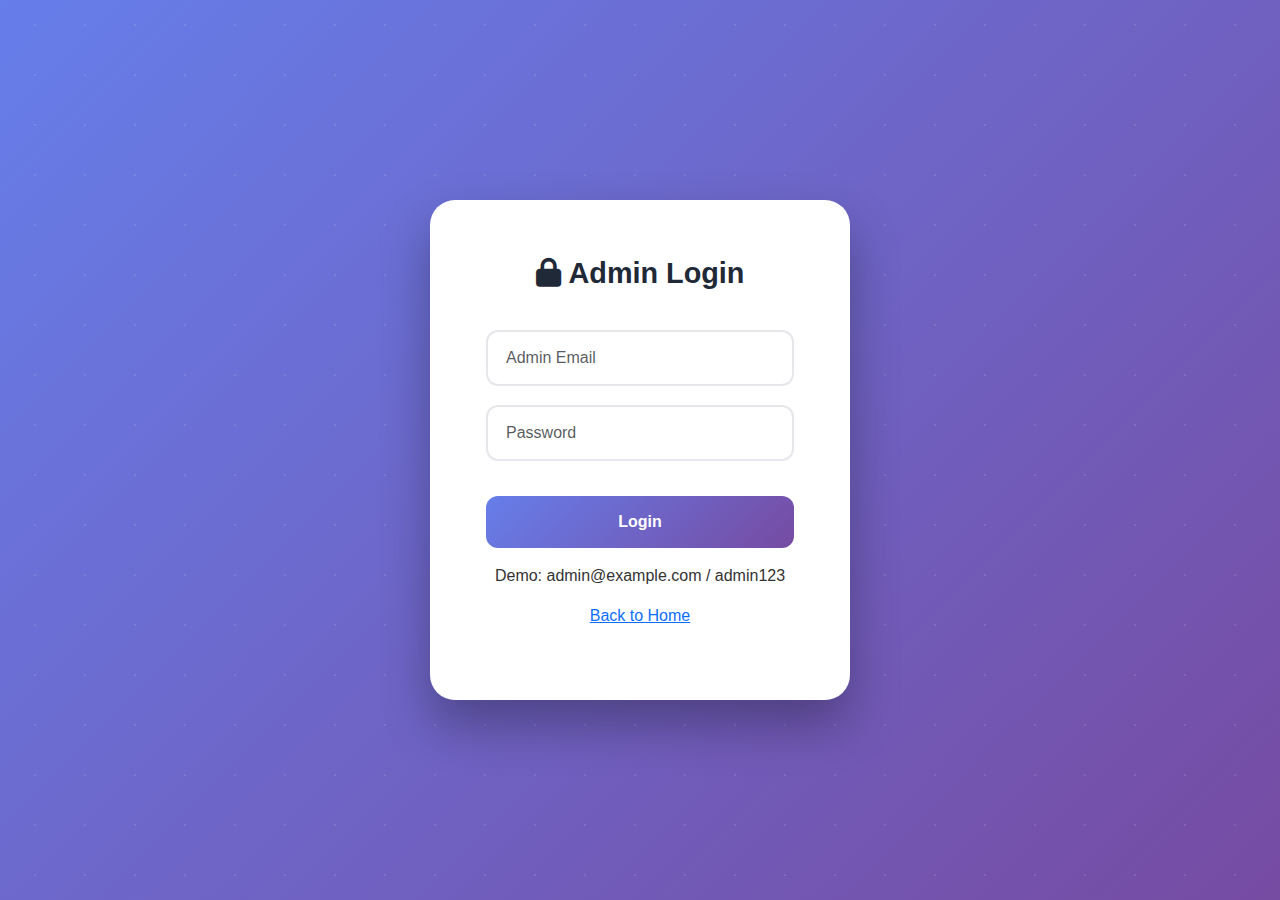
<file: ecommerce-website/admin-login.html>
<!DOCTYPE html>
<html lang="en">
<head>
    <meta charset="UTF-8">
    <meta name="viewport" content="width=device-width, initial-scale=1.0">
    <title>Admin Login - ShopHub</title>
    <link href="https://cdn.jsdelivr.net/npm/bootstrap@5.3.0/dist/css/bootstrap.min.css" rel="stylesheet">
    <link rel="stylesheet" href="https://cdnjs.cloudflare.com/ajax/libs/font-awesome/6.4.0/css/all.min.css">
    <link rel="stylesheet" href="css/style.css">
</head>
<body>

    <div class="login-container">
        <div class="login-card">
            <h2><i class="fas fa-lock me-2"></i>Admin Login</h2>
            <form onsubmit="adminLogin(event)">
                <input type="email" class="form-control" id="adminEmail" placeholder="Admin Email" required>
                <input type="password" class="form-control" id="adminPassword" placeholder="Password" required>
                <button type="submit" class="btn-login">Login</button>
            </form>
            <p class="text-center mt-3">
                Demo: admin@example.com / admin123
            </p>
            <p class="text-center">
                <a href="index.html">Back to Home</a>
            </p>
        </div>
    </div>

    <script src="js/data.js"></script>
    <script>
        function adminLogin(e) {
            e.preventDefault();
            const email = document.getElementById('adminEmail').value;
            const password = document.getElementById('adminPassword').value;
            
            const admin = admins.find(a => a.email === email && a.password === password);
            if (admin) {
                localStorage.setItem('currentAdmin', JSON.stringify(admin));
                alert('Admin login successful!');
                window.location.href = 'admin/dashboard.html';
            } else {
                alert('Invalid admin credentials!');
            }
        }
    </script>
</body>
</file>
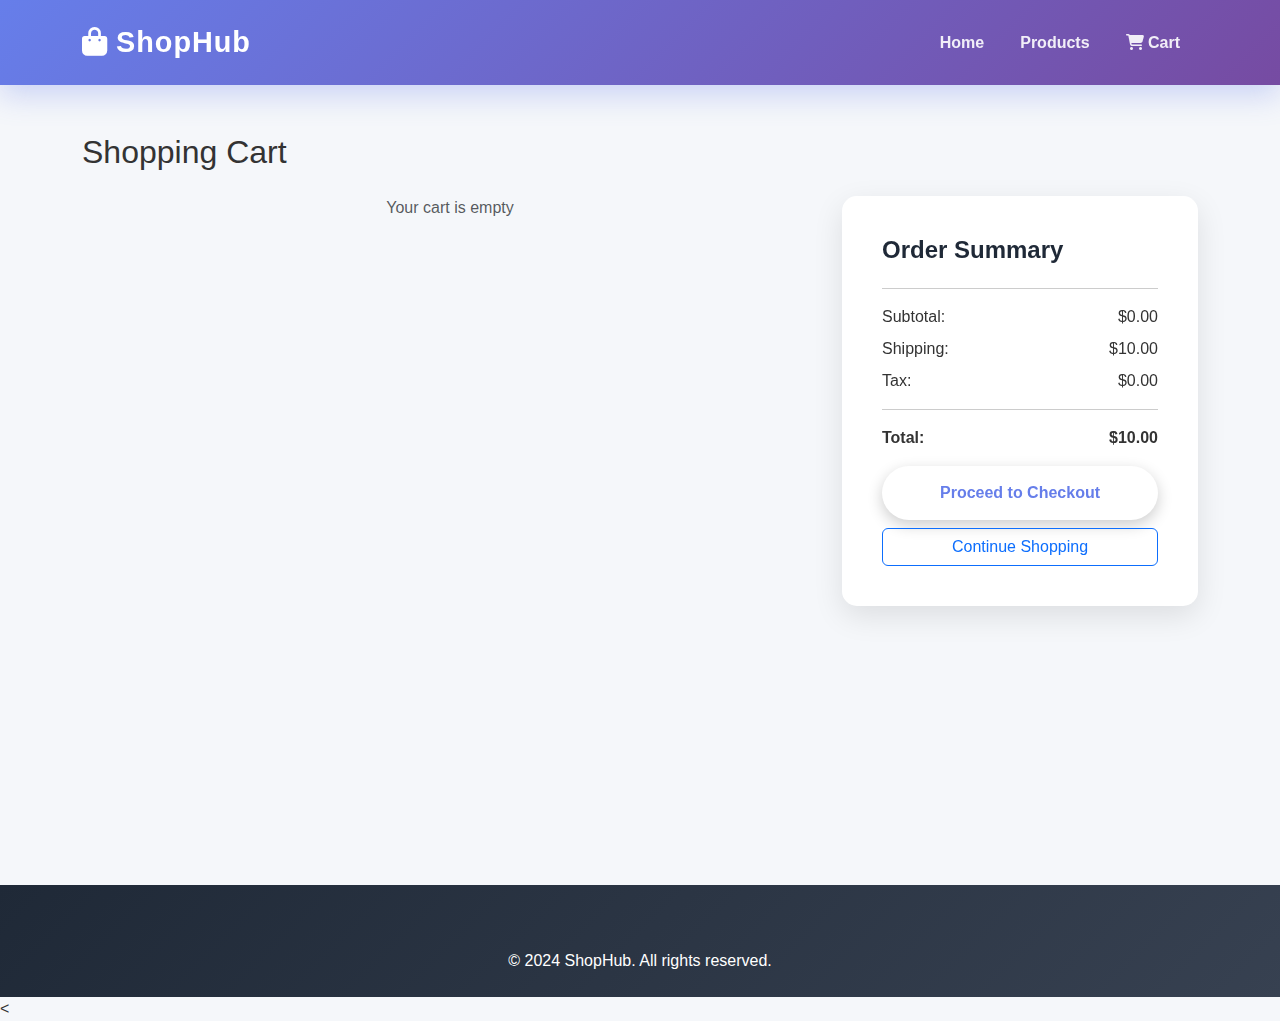
<file: ecommerce-website/cart.html>
<!DOCTYPE html>
<html lang="en">
<head>
    <meta charset="UTF-8">
    <meta name="viewport" content="width=device-width, initial-scale=1.0">
    <title>Shopping Cart - ShopHub</title>
    <link href="https://cdn.jsdelivr.net/npm/bootstrap@5.3.0/dist/css/bootstrap.min.css" rel="stylesheet">
    <link rel="stylesheet" href="https://cdnjs.cloudflare.com/ajax/libs/font-awesome/6.4.0/css/all.min.css">
    <link rel="stylesheet" href="css/style.css">
</head>
<body>

    <!-- Navigation -->
    <nav class="navbar navbar-expand-lg navbar-dark sticky-top">
        <div class="container">
            <a class="navbar-brand fw-bold" href="index.html">
                <i class="fas fa-shopping-bag me-2"></i>ShopHub
            </a>
            <div class="collapse navbar-collapse">
                <ul class="navbar-nav ms-auto">
                    <li class="nav-item"><a class="nav-link" href="index.html">Home</a></li>
                    <li class="nav-item"><a class="nav-link" href="products.html">Products</a></li>
                    <li class="nav-item"><a class="nav-link" href="cart.html">
                        <i class="fas fa-shopping-cart"></i> Cart
                    </a></li>
                </ul>
            </div>
        </div>
    </nav>

    <!-- Cart Section -->
    <section class="cart-container">
        <div class="container">
            <h2 class="mb-4">Shopping Cart</h2>
            <div class="row">
                <div class="col-lg-8">
                    <div id="cartItems">
                        <!-- Cart items will load here -->
                    </div>
                </div>
                <div class="col-lg-4">
                    <div class="cart-summary">
                        <h4>Order Summary</h4>
                        <hr>
                        <div class="d-flex justify-content-between mb-2">
                            <span>Subtotal:</span>
                            <span>$<span id="cartTotal">0.00</span></span>
                        </div>
                        <div class="d-flex justify-content-between mb-2">
                            <span>Shipping:</span>
                            <span>$10.00</span>
                        </div>
                        <div class="d-flex justify-content-between mb-3">
                            <span>Tax:</span>
                            <span>$<span id="cartTax">0.00</span></span>
                        </div>
                        <hr>
                        <div class="d-flex justify-content-between mb-3">
                            <strong>Total:</strong>
                            <strong>$<span id="cartGrandTotal">0.00</span></strong>
                        </div>
                        <button class="btn btn-primary w-100 mb-2">Proceed to Checkout</button>
                        <a href="products.html" class="btn btn-outline-primary w-100">Continue Shopping</a>
                    </div>
                </div>
            </div>
        </div>
    </section>

    <!-- Footer -->
    <footer class="footer">
        <div class="container">
            <p class="text-center mb-0">&copy; 2024 ShopHub. All rights reserved.</p>
        </div>
    </footer>

    <script src="https://cdn.jsdelivr.net/npm/bootstrap@5.3.0/dist/js/bootstrap.bundle.min.js"></script>
    <script src="js/data.js"></script>
    <script src="js/script.js"></script>
    <script>
        function displayCart() {
            const container = document.getElementById('cartItems');
            if (!container) return;
            
            if (cart.length === 0) {
                container.innerHTML = '<p class="text-center text-muted">Your cart is empty</p>';
                updateCartTotal();
                return;
            }
            
            container.innerHTML = cart.map((item, index) => `
                <div class="cart-item">
                    <div class="flex-grow-1">
                        <h6>${item.name}</h6>
                        <p class="text-muted mb-0">$${item.price}</p>
                    </div>
                    <div class="me-3">
                        <button class="btn btn-sm btn-outline-secondary" onclick="updateQuantity(${index}, -1)">-</button>
                        <span class="mx-2">${item.quantity}</span>
                        <button class="btn btn-sm btn-outline-secondary" onclick="updateQuantity(${index}, 1)">+</button>
                    </div>
                    <div class="me-3">
                        <strong>$${(item.price * item.quantity).toFixed(2)}</strong>
                    </div>
                    <button class="btn btn-sm btn-danger" onclick="removeFromCart(${index})">Remove</button>
                </div>
            `).join('');
            
            updateCartTotal();
        }

        function updateCartTotal() {
            const subtotal = cart.reduce((sum, item) => sum + (item.price * item.quantity), 0);
            const tax = subtotal * 0.1;
            const total = subtotal + tax + 10;
            
            document.getElementById('cartTotal').textContent = subtotal.toFixed(2);
            document.getElementById('cartTax').textContent = tax.toFixed(2);
            document.getElementById('cartGrandTotal').textContent = total.toFixed(2);
        }

        displayCart();
    </script>
</body>
<
</file>
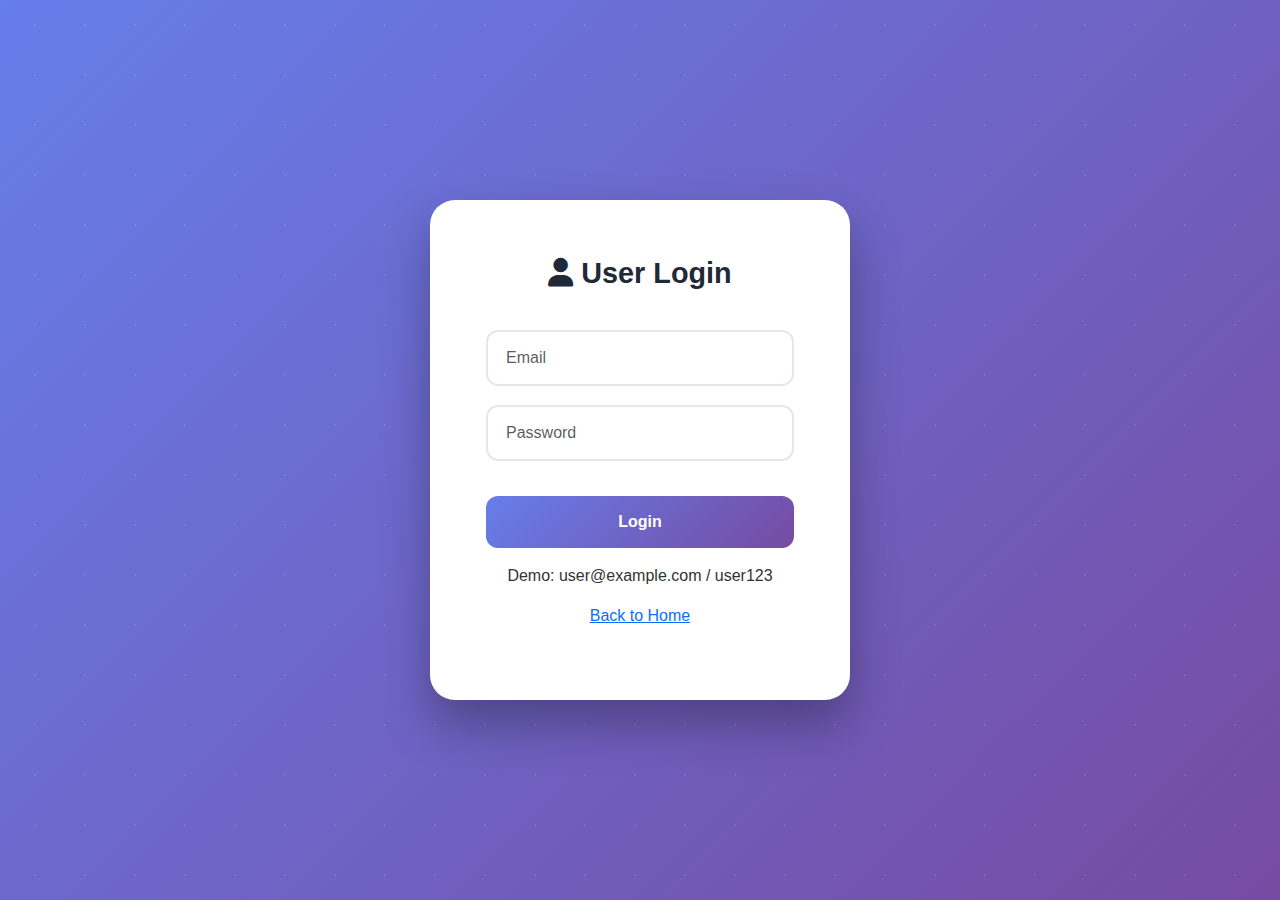
<file: ecommerce-website/login.html>
<!DOCTYPE html>
<html lang="en">
<head>
    <meta charset="UTF-8">
    <meta name="viewport" content="width=device-width, initial-scale=1.0">
    <title>User Login - ShopHub</title>
    <link href="https://cdn.jsdelivr.net/npm/bootstrap@5.3.0/dist/css/bootstrap.min.css" rel="stylesheet">
    <link rel="stylesheet" href="https://cdnjs.cloudflare.com/ajax/libs/font-awesome/6.4.0/css/all.min.css">
    <link rel="stylesheet" href="css/style.css">
</head>
<body>

    <div class="login-container">
        <div class="login-card">
            <h2><i class="fas fa-user me-2"></i>User Login</h2>
            <form onsubmit="userLogin(event)">
                <input type="email" class="form-control" id="userEmail" placeholder="Email" required>
                <input type="password" class="form-control" id="userPassword" placeholder="Password" required>
                <button type="submit" class="btn-login">Login</button>
            </form>
            <p class="text-center mt-3">
                Demo: user@example.com / user123
            </p>
            <p class="text-center">
                <a href="index.html">Back to Home</a>
            </p>
        </div>
    </div>

    <script src="js/data.js"></script>
    <script>
        function userLogin(e) {
            e.preventDefault();
            const email = document.getElementById('userEmail').value;
            const password = document.getElementById('userPassword').value;
            
            const user = users.find(u => u.email === email && u.password === password);
            if (user) {
                localStorage.setItem('currentUser', JSON.stringify(user));
                alert('Login successful!');
                window.location.href = 'index.html';
            } else {
                alert('Invalid credentials!');
            }
        }
    </script>
</body>
</html>
</file>
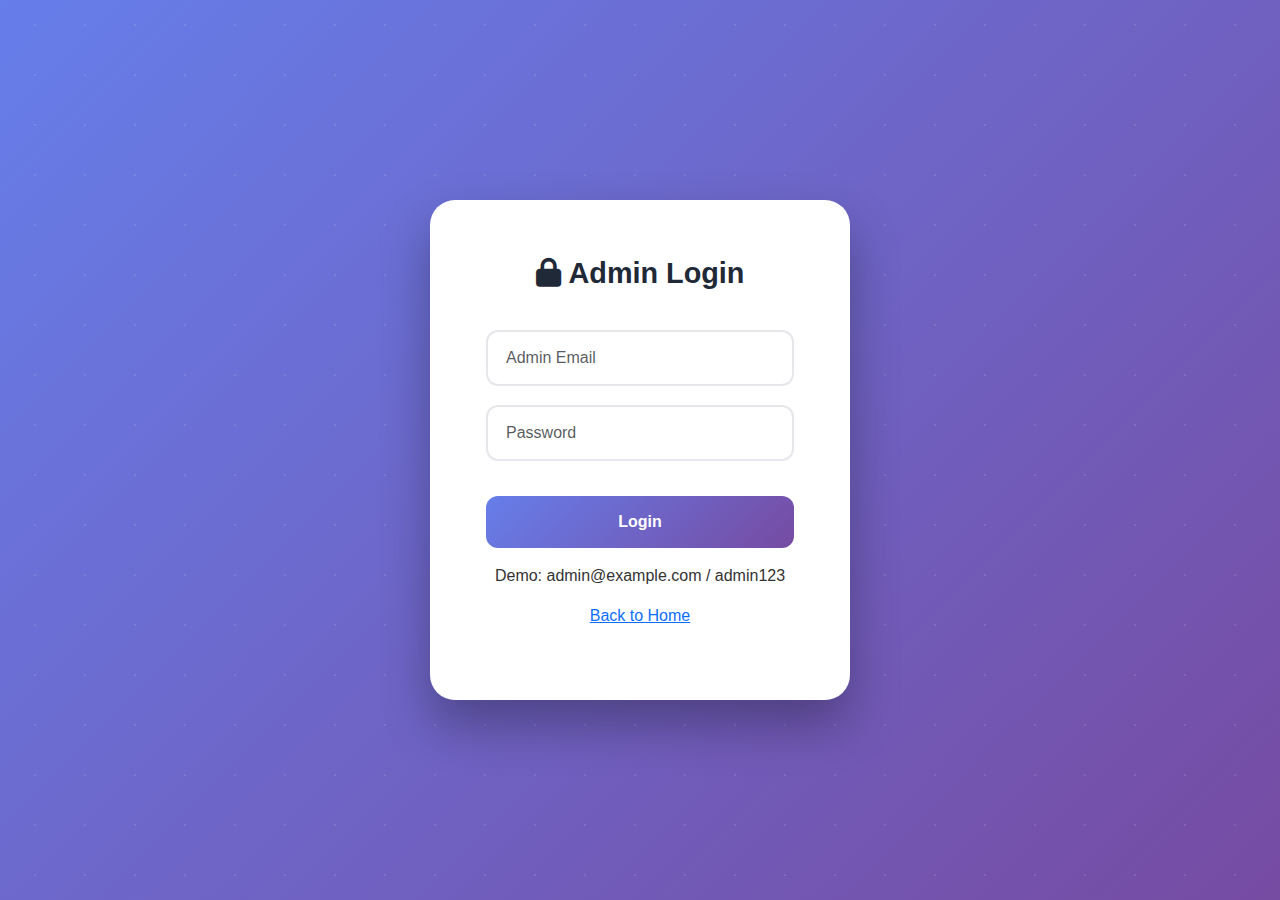
<file: ecommerce-website/admin/dashboard.html>
<!DOCTYPE html>
<html lang="en">
<head>
    <meta charset="UTF-8">
    <meta name="viewport" content="width=device-width, initial-scale=1.0">
    <title>Admin Dashboard - ShopHub</title>
    <link href="https://cdn.jsdelivr.net/npm/bootstrap@5.3.0/dist/css/bootstrap.min.css" rel="stylesheet">
    <link rel="stylesheet" href="https://cdnjs.cloudflare.com/ajax/libs/font-awesome/6.4.0/css/all.min.css">
    <link rel="stylesheet" href="../css/style.css">
</head>
<body>

    <div class="admin-container">

        <div class="admin-sidebar">
            <h3><i class="fas fa-cogs me-2"></i>Admin Panel</h3>
            <a href="dashboard.html" class="active"><i class="fas fa-chart-line me-2"></i>Dashboard</a>
            <a href="products.html"><i class="fas fa-box me-2"></i>All Products</a>
            <a href="add-product.html"><i class="fas fa-plus me-2"></i>Add Product</a>
            <a href="manage-stock.html"><i class="fas fa-warehouse me-2"></i>Manage Stock</a>
            <a href="#" onclick="adminLogout()"><i class="fas fa-sign-out-alt me-2"></i>Logout</a>
        </div>

        <div class="admin-content">
            <div class="admin-header">
                <h2>Dashboard</h2>
                <span id="adminName"></span>
            </div>

            <div class="row">
                <div class="col-md-3">
                    <div class="admin-card text-center">
                        <h4 id="totalProducts">0</h4>
                        <p>Total Products</p>
                    </div>
                </div>
                <div class="col-md-3">
                    <div class="admin-card text-center">
                        <h4 id="totalStock">0</h4>
                        <p>Total Stock</p>
                    </div>
                </div>
                <div class="col-md-3">
                    <div class="admin-card text-center">
                        <h4 id="totalValue">$0</h4>
                        <p>Inventory Value</p>
                    </div>
                </div>
                <div class="col-md-3">
                    <div class="admin-card text-center">
                        <h4 id="lowStock">0</h4>
                        <p>Low Stock Items</p>
                    </div>
                </div>
            </div>

            <div class="admin-card">
                <h4>Recent Products</h4>
                <table class="admin-table">
                    <thead>
                        <tr>
                            <th>Product</th>
                            <th>Price</th>
                            <th>Stock</th>
                            <th>Action</th>
                        </tr>
                    </thead>
                    <tbody id="recentProducts">
                    </tbody>
                </table>
            </div>
        </div>
    </div>

    <script src="../js/data.js"></script>
    <script src="../js/script.js"></script>
    <script>
        function checkAdminAuth() {
            const admin = JSON.parse(localStorage.getItem('currentAdmin'));
            if (!admin) {
                window.location.href = '../admin-login.html';
            } else {
                document.getElementById('adminName').textContent = `Welcome, ${admin.name}`;
                loadDashboard();
            }
        }

        function loadDashboard() {
            document.getElementById('totalProducts').textContent = products.length;
            document.getElementById('totalStock').textContent = products.reduce((sum, p) => sum + p.stock, 0);
            document.getElementById('totalValue').textContent = '$' + products.reduce((sum, p) => sum + (p.price * p.stock), 0).toFixed(2);
            document.getElementById('lowStock').textContent = products.filter(p => p.stock < 20).length;

            const tbody = document.getElementById('recentProducts');
            tbody.innerHTML = products.slice(0, 5).map(p => `
                <tr>
                    <td>${p.name}</td>
                    <td>$${p.price}</td>
                    <td>${p.stock}</td>
                    <td>
                        <a href="edit-product.html?id=${p.id}" class="btn btn-sm btn-primary">Edit</a>
                    </td>
                </tr>
            `).join('');
        }

        function adminLogout() {
            localStorage.removeItem('currentAdmin');
            window.location.href = '../admin-login.html';
        }

        checkAdminAuth();
    </script>
</bod
</file>
<file: ecommerce-website/css/style.css>
* {
    margin: 0;
    padding: 0;
    box-sizing: border-box;
}

body {
    font-family: 'Poppins', sans-serif;
    background: #f5f7fa;
    color: #333;
}

:root {
    --primary: #667eea;
    --secondary: #764ba2;
    --accent: #f093fb;
    --success: #10b981;
    --danger: #ef4444;
    --dark: #1f2937;
    --light: #f3f4f6;
}

/* Navbar */
.navbar {
    background: linear-gradient(135deg, var(--primary) 0%, var(--secondary) 100%);
    box-shadow: 0 10px 30px rgba(102, 126, 234, 0.3);
    padding: 1rem 0;
}

.navbar-brand {
    font-size: 1.8rem;
    font-weight: 800;
    color: white !important;
    letter-spacing: 1px;
}

.nav-link {
    color: rgba(255,255,255,0.9) !important;
    font-weight: 600;
    margin: 0 10px;
    transition: all 0.3s ease;
    position: relative;
}

.nav-link::after {
    content: '';
    position: absolute;
    bottom: -5px;
    left: 0;
    width: 0;
    height: 2px;
    background: white;
    transition: width 0.3s ease;
}

.nav-link:hover::after {
    width: 100%;
}

.badge {
    animation: pulse 2s infinite;
}

@keyframes pulse {
    0%, 100% { transform: scale(1); }
    50% { transform: scale(1.1); }
}

/* Hero Section */
.hero {
    background: linear-gradient(135deg, var(--primary) 0%, var(--secondary) 100%);
    color: white;
    padding: 100px 0;
    position: relative;
    overflow: hidden;
}

.hero::before {
    content: '';
    position: absolute;
    top: -50%;
    right: -50%;
    width: 200%;
    height: 200%;
    background: radial-gradient(circle, rgba(255,255,255,0.1) 1px, transparent 1px);
    background-size: 50px 50px;
    animation: movePattern 20s linear infinite;
}

@keyframes movePattern {
    0% { transform: translate(0, 0); }
    100% { transform: translate(50px, 50px); }
}

.hero-content {
    position: relative;
    z-index: 2;
}

.hero h1 {
    font-size: 3.5rem;
    font-weight: 900;
    margin-bottom: 1.5rem;
    text-shadow: 2px 2px 4px rgba(0,0,0,0.2);
}

.hero p {
    font-size: 1.3rem;
    margin-bottom: 2rem;
    opacity: 0.95;
}

.hero-image {
    font-size: 150px;
    text-align: center;
    opacity: 0.15;
    animation: float 3s ease-in-out infinite;
}

@keyframes float {
    0%, 100% { transform: translateY(0); }
    50% { transform: translateY(-20px); }
}

.btn-primary {
    background: white;
    color: var(--primary);
    border: none;
    padding: 15px 40px;
    border-radius: 50px;
    font-weight: 700;
    transition: all 0.3s ease;
    box-shadow: 0 5px 15px rgba(0,0,0,0.2);
}

.btn-primary:hover {
    transform: translateY(-3px);
    box-shadow: 0 15px 30px rgba(0,0,0,0.3);
    background: white;
    color: var(--primary);
}

/* Categories */
.categories {
    background: white;
    padding: 60px 0;
}

.categories h2 {
    font-size: 2.5rem;
    font-weight: 800;
    margin-bottom: 3rem;
    text-align: center;
    background: linear-gradient(135deg, var(--primary), var(--secondary));
    -webkit-background-clip: text;
    -webkit-text-fill-color: transparent;
}

.category-card {
    background: linear-gradient(135deg, var(--primary) 0%, var(--secondary) 100%);
    color: white;
    padding: 50px 30px;
    border-radius: 20px;
    text-align: center;
    cursor: pointer;
    transition: all 0.4s ease;
    box-shadow: 0 10px 30px rgba(102, 126, 234, 0.2);
    position: relative;
    overflow: hidden;
}

.category-card::before {
    content: '';
    position: absolute;
    top: 0;
    left: -100%;
    width: 100%;
    height: 100%;
    background: rgba(255,255,255,0.1);
    transition: left 0.4s ease;
}

.category-card:hover::before {
    left: 100%;
}

.category-card:hover {
    transform: translateY(-15px) scale(1.05);
    box-shadow: 0 20px 50px rgba(102, 126, 234, 0.4);
}

.category-card i {
    font-size: 4rem;
    margin-bottom: 1rem;
    display: block;
}

.category-card h5 {
    font-weight: 700;
    font-size: 1.2rem;
}

/* Product Grid */
.products-section {
    padding: 60px 0;
}

.products-section h2 {
    font-size: 2.5rem;
    font-weight: 800;
    margin-bottom: 3rem;
    background: linear-gradient(135deg, var(--primary), var(--secondary));
    -webkit-background-clip: text;
    -webkit-text-fill-color: transparent;
}

.product-card {
    background: white;
    border-radius: 20px;
    overflow: hidden;
    box-shadow: 0 10px 30px rgba(0,0,0,0.1);
    transition: all 0.4s ease;
    height: 100%;
    position: relative;
}

.product-card:hover {
    transform: translateY(-15px);
    box-shadow: 0 25px 50px rgba(102, 126, 234, 0.3);
}

.product-image {
    height: 280px;
    background: linear-gradient(135deg, #f5f7fa 0%, #e5e7eb 100%);
    display: flex;
    align-items: center;
    justify-content: center;
    overflow: hidden;
    position: relative;
}

.product-image img {
    width: 100%;
    height: 100%;
    object-fit: cover;
    transition: transform 0.4s ease;
}

.product-card:hover .product-image img {
    transform: scale(1.1);
}

.product-badge {
    position: absolute;
    top: 15px;
    right: 15px;
    background: linear-gradient(135deg, var(--accent), var(--secondary));
    color: white;
    padding: 8px 15px;
    border-radius: 50px;
    font-size: 0.85rem;
    font-weight: 700;
}

.product-body {
    padding: 2rem;
}

.product-title {
    font-weight: 700;
    color: var(--dark);
    margin-bottom: 0.5rem;
    font-size: 1.1rem;
}

.product-category {
    font-size: 0.85rem;
    color: var(--primary);
    font-weight: 600;
    margin-bottom: 1rem;
}

.product-rating {
    color: #fbbf24;
    margin-bottom: 1rem;
    font-size: 0.9rem;
}

.product-price {
    font-size: 1.8rem;
    color: var(--primary);
    font-weight: 800;
    margin-bottom: 0.5rem;
}

.product-stock {
    font-size: 0.9rem;
    color: #6b7280;
    margin-bottom: 1.5rem;
}

.btn-add-cart {
    background: linear-gradient(135deg, var(--primary) 0%, var(--secondary) 100%);
    color: white;
    border: none;
    padding: 12px 20px;
    border-radius: 10px;
    width: 100%;
    font-weight: 700;
    transition: all 0.3s ease;
    cursor: pointer;
}

.btn-add-cart:hover {
    transform: scale(1.02);
    box-shadow: 0 10px 25px rgba(102, 126, 234, 0.4);
}

/* Login Form */
.login-container {
    min-height: 100vh;
    display: flex;
    align-items: center;
    justify-content: center;
    background: linear-gradient(135deg, var(--primary) 0%, var(--secondary) 100%);
    position: relative;
    overflow: hidden;
}

.login-container::before {
    content: '';
    position: absolute;
    top: -50%;
    right: -50%;
    width: 200%;
    height: 200%;
    background: radial-gradient(circle, rgba(255,255,255,0.1) 1px, transparent 1px);
    background-size: 50px 50px;
}

.login-card {
    background: white;
    border-radius: 25px;
    box-shadow: 0 25px 50px rgba(0,0,0,0.3);
    padding: 3.5rem;
    max-width: 420px;
    width: 100%;
    position: relative;
    z-index: 2;
}

.login-card h2 {
    text-align: center;
    margin-bottom: 2.5rem;
    color: var(--dark);
    font-weight: 800;
    font-size: 1.8rem;
}

.form-control {
    border-radius: 12px;
    padding: 14px 18px;
    border: 2px solid #e5e7eb;
    transition: all 0.3s ease;
    margin-bottom: 1.2rem;
    font-weight: 500;
}

.form-control:focus {
    border-color: var(--primary);
    box-shadow: 0 0 20px rgba(102, 126, 234, 0.3);
}

.btn-login {
    background: linear-gradient(135deg, var(--primary) 0%, var(--secondary) 100%);
    color: white;
    border: none;
    padding: 14px;
    border-radius: 12px;
    width: 100%;
    font-weight: 700;
    transition: all 0.3s ease;
    margin-top: 1rem;
}

.btn-login:hover {
    transform: translateY(-2px);
    box-shadow: 0 15px 30px rgba(102, 126, 234, 0.4);
}

/* Cart Page */
.cart-container {
    min-height: 80vh;
    padding: 3rem 0;
}

.cart-item {
    background: white;
    border-radius: 15px;
    padding: 2rem;
    margin-bottom: 1.5rem;
    display: flex;
    justify-content: space-between;
    align-items: center;
    box-shadow: 0 5px 15px rgba(0,0,0,0.1);
    transition: all 0.3s ease;
}

.cart-item:hover {
    box-shadow: 0 10px 25px rgba(0,0,0,0.15);
}

.cart-summary {
    background: white;
    border-radius: 15px;
    padding: 2.5rem;
    box-shadow: 0 10px 30px rgba(0,0,0,0.1);
    position: sticky;
    top: 100px;
}

.cart-summary h4 {
    font-weight: 700;
    margin-bottom: 1.5rem;
    color: var(--dark);
}

/* Admin Panel */
.admin-container {
    display: flex;
    min-height: 100vh;
}

.admin-sidebar {
    width: 280px;
    background: linear-gradient(135deg, var(--primary) 0%, var(--secondary) 100%);
    color: white;
    padding: 2.5rem 0;
    position: fixed;
    height: 100vh;
    overflow-y: auto;
    box-shadow: 5px 0 20px rgba(0,0,0,0.1);
}

.admin-sidebar h3 {
    padding: 0 1.5rem;
    margin-bottom: 2.5rem;
    font-weight: 800;
    font-size: 1.3rem;
}

.admin-sidebar a {
    display: block;
    padding: 1.2rem 1.5rem;
    color: rgba(255,255,255,0.9);
    text-decoration: none;
    transition: all 0.3s ease;
    border-left: 4px solid transparent;
    font-weight: 600;
}

.admin-sidebar a:hover,
.admin-sidebar a.active {
    background: rgba(255,255,255,0.15);
    border-left-color: white;
    color: white;
    padding-left: 2rem;
}

.admin-content {
    margin-left: 280px;
    flex: 1;
    padding: 2.5rem;
    background: #f5f7fa;
}

.admin-header {
    background: white;
    padding: 2rem;
    border-radius: 15px;
    margin-bottom: 2.5rem;
    box-shadow: 0 5px 15px rgba(0,0,0,0.1);
    display: flex;
    justify-content: space-between;
    align-items: center;
}

.admin-card {
    background: white;
    border-radius: 15px;
    padding: 2.5rem;
    box-shadow: 0 5px 15px rgba(0,0,0,0.1);
    margin-bottom: 2rem;
    transition: all 0.3s ease;
}

.admin-card:hover {
    transform: translateY(-5px);
    box-shadow: 0 15px 30px rgba(0,0,0,0.15);
}

.admin-card h4 {
    font-size: 2rem;
    font-weight: 800;
    color: var(--primary);
    margin-bottom: 0.5rem;
}

.admin-card p {
    color: #6b7280;
    font-weight: 600;
}

/* Footer */
.footer {
    background: linear-gradient(135deg, var(--dark) 0%, #374151 100%);
    color: white;
    padding: 4rem 0 1.5rem;
    margin-top: 5rem;
}

.footer h5 {
    font-weight: 700;
    margin-bottom: 1.5rem;
    font-size: 1.1rem;
}

.footer a {
    color: #d1d5db;
    text-decoration: none;
    transition: 0.3s ease;
    display: block;
    margin-bottom: 0.8rem;
}

.footer a:hover {
    color: white;
    transform: translateX(5px);
}

.social-links a {
    display: inline-block;
    width: 45px;
    height: 45px;
    background: rgba(255,255,255,0.1);
    border-radius: 50%;
    text-align: center;
    line-height: 45px;
    margin-right: 12px;
    transition: all 0.3s ease;
    font-size: 1.2rem;
}

.social-links a:hover {
    background: var(--primary);
    transform: translateY(-5px);
}

/* Responsive */
@media (max-width: 768px) {
    .admin-sidebar {
        width: 100%;
        height: auto;
        position: relative;
    }

    .admin-content {
        margin-left: 0;
    }

    .hero h1 {
        font-size: 2rem;
    }

    .hero-image {
        font-size: 80px;
    }

    .product-card {
        margin-bottom: 1.5rem;
    }

    .cart-item {
        flex-direction: column;
        text-align: center;
    }
}
</file>
